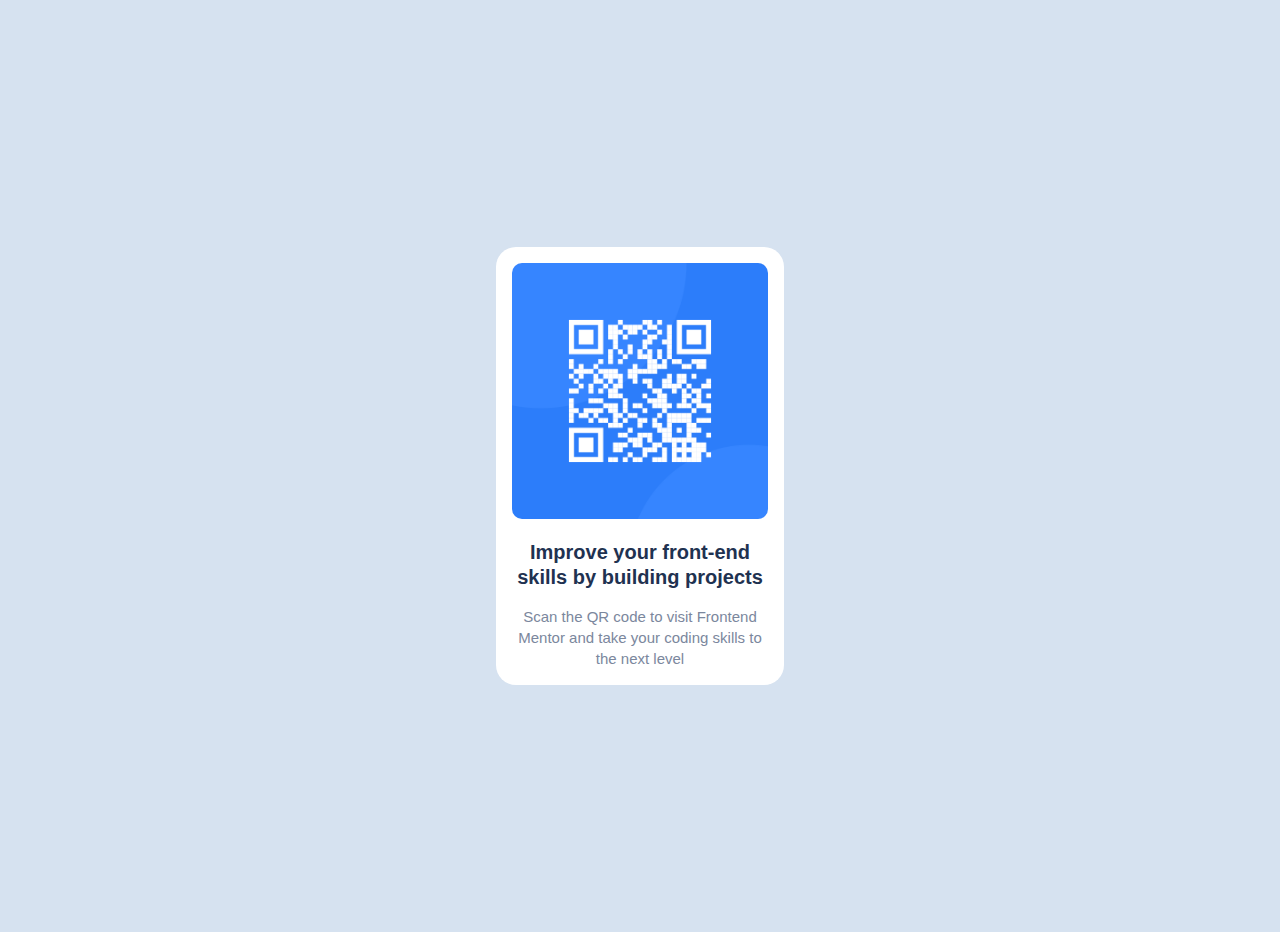
<file: code/index.html>
<!DOCTYPE html>
<html lang="en">
<head>
    <meta charset="UTF-8">
    <meta http-equiv="X-UA-Compatible" content="IE=edge">
    <meta name="viewport" content="width=device-width, initial-scale=1.0">
    <title>qr-code-exercise</title>

    <link rel="stylesheet" href="main.css">

</head>
<body>
    <div class="container">
        <img src="./images/image-qr-code.png" alt="Scan the code.">
        <div class="text">
            <h2>Improve your front-end skills by building projects</h2>
            <p>Scan the QR code to visit Frontend Mentor and take your coding skills to the next level</p>
        </div>
    </div>
</body>
</html>
</file>
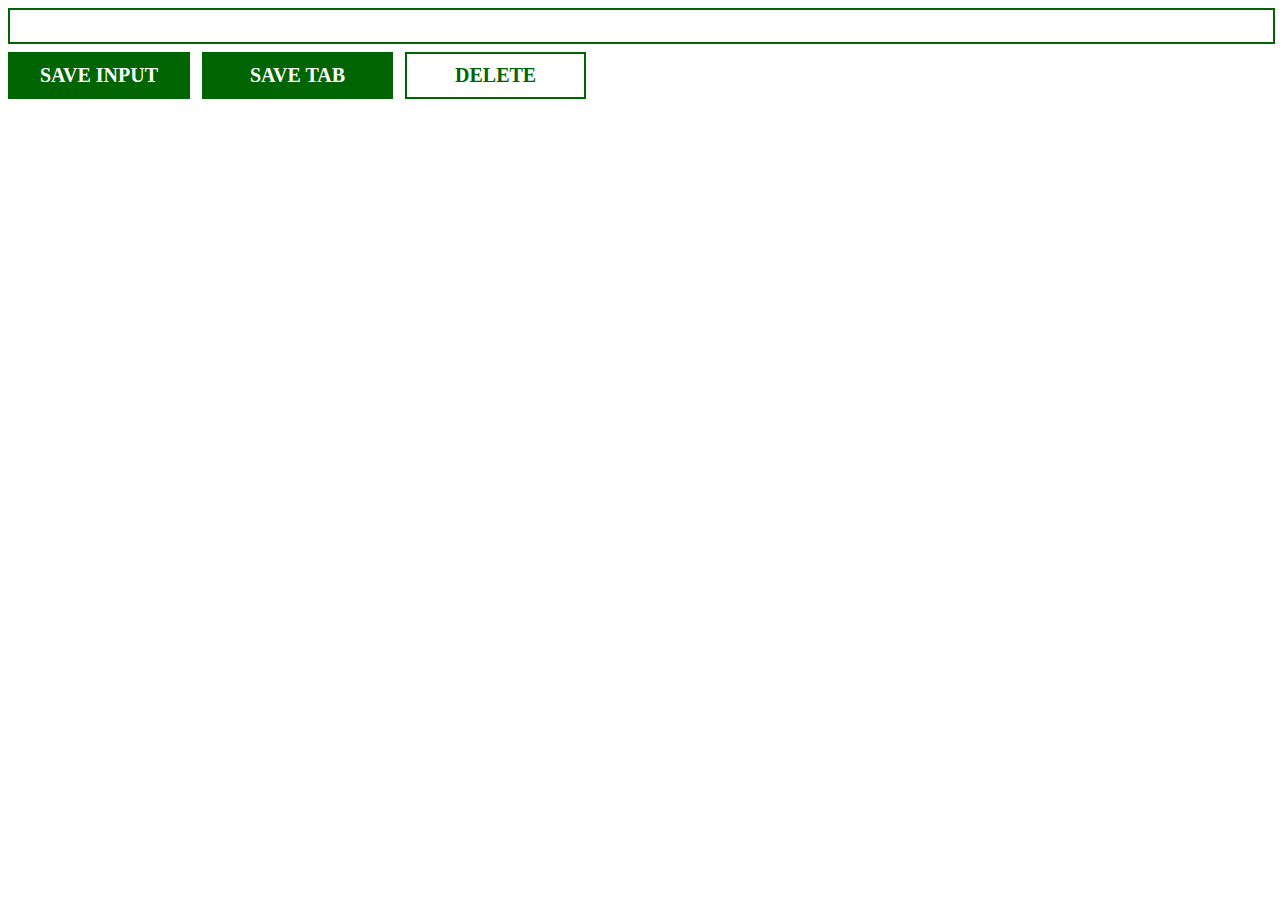
<file: leads-program/index.html>
<!DOCTYPE html>
<html lang="en">
<head>
    <meta charset="UTF-8">
    <meta http-equiv="X-UA-Compatible" content="IE=edge">
    <meta name="viewport" content="width=device-width, initial-scale=1.0">
    <title>Leads Tracker</title>
    <link rel="stylesheet" href="design.css">
</head>
<body>
    <input type="text" id="input">
    <button id="saveButton">SAVE INPUT</button>
    <button id="saveTabButton">SAVE TAB</button>
    <button id="deleteButton">DELETE</button>
    <ul id="unorderedList"></ul>
    <script src="app.js"></script>
</body>
</html>
</file>
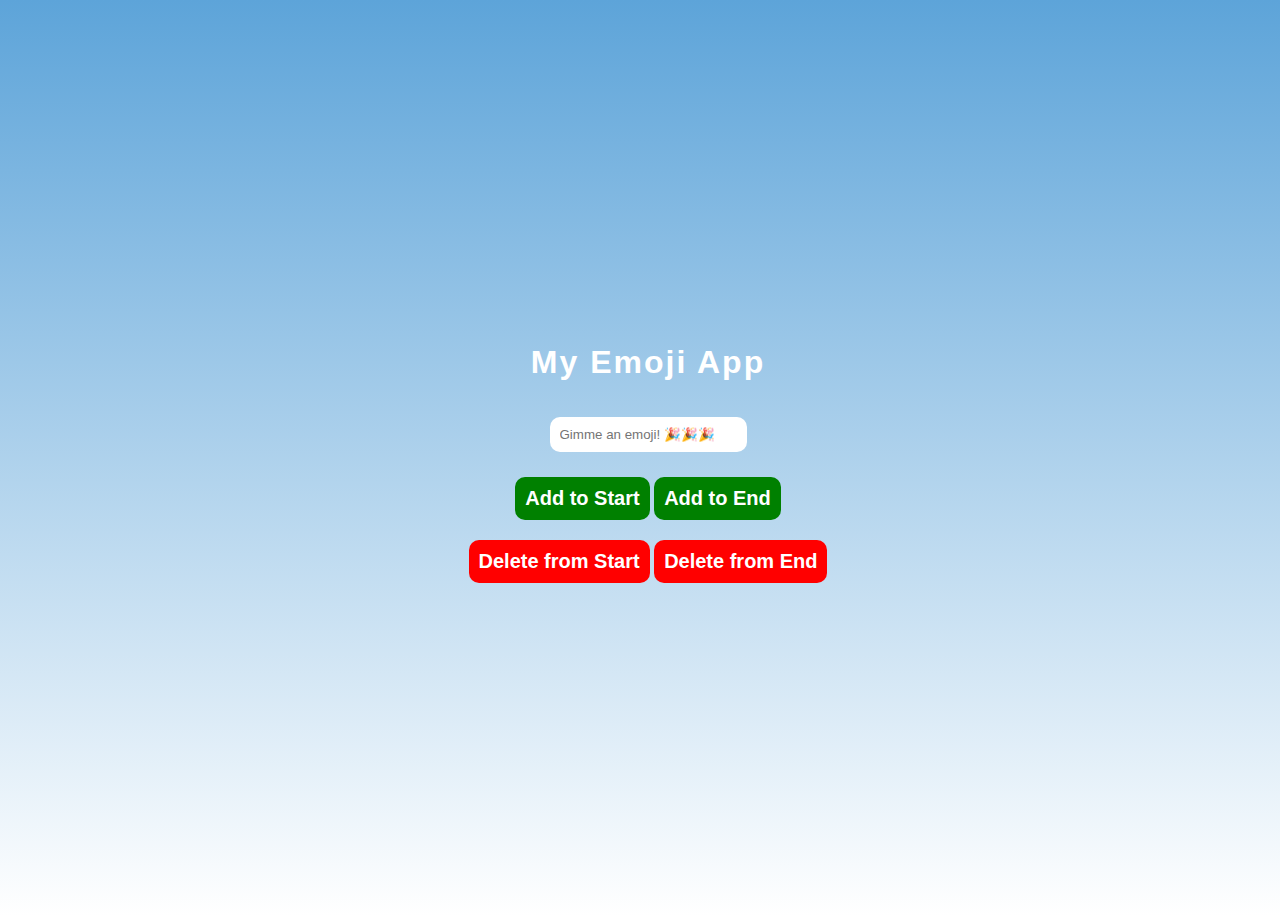
<file: my-emoji-app/index.html>
<!DOCTYPE html>
<html lang="en">
<head>
    <meta charset="UTF-8">
    <meta http-equiv="X-UA-Compatible" content="IE=edge">
    <meta name="viewport" content="width=device-width, initial-scale=1.0">
    <title>My Emoji</title>
    <link rel="stylesheet" href="design.css">
</head>
<body>
    <div class="container">
        <h1>My Emoji App</h1>
        <div id="emojiContainer"></div>
        <input type="text" placeholder="Gimme an emoji! 🎉🎉🎉" id="inputField">
        <div class="green">
            <button id="start">Add to Start</button>
            <button id="end">Add to End</button>
        </div>
        <div class="red">
            <button id="startDelete">Delete from Start</button>
            <button id="endDelete">Delete from End</button>
        </div>
    </div>

    <script src="app.js"></script>
</body>
</html>
</file>
<file: leads-program/design.css>
* {
  margin: 0;
  padding: 0;
  font-family: Cambria, Cochin, Georgia, Times, "Times New Roman", serif;
  box-sizing: border-box; /* To ensure box does not get out of screen. */
}

#input {
  display: block;
  width: 99%;
  border: 2px solid darkgreen;
  padding: 0.5rem;
  margin: 0.5rem;
}

#saveButton {
  background-color: darkgreen;
  border: none;
  padding: 0.75rem 2rem;
  color: white;
  font-size: 20px;
  margin-left: 0.5rem;
}

#saveButton:hover {
  background-color: rgb(78, 223, 126);
  cursor: pointer;
}

#saveTabButton {
  background-color: darkgreen;
  border: none;
  padding: 0.75rem 3rem;
  color: white;
  font-size: 20px;
  margin-left: 0.5rem;
}

#saveTabButton:hover {
  background-color: rgb(78, 223, 126);
  cursor: pointer;
}

#deleteButton {
  background-color: white;
  border: 2px solid darkgreen;
  color: darkgreen;
  padding: 0.64rem 3rem;
  font-size: 20px;
  margin-left: 0.5rem;
}

#deleteButton:hover {
  text-decoration: underline;
  cursor: pointer;
}

button {
  margin-bottom: 2rem;
  font-weight: bold;
}

/* Styling links saved. */
/* Using just (a) because this is common call. */
a {
  text-decoration: none;
  color: darkgreen;
  list-style: none;
  font-size: 20px;
}

a:hover {
  text-decoration: underline;
}

ul {
  margin-left: 0.5rem;
}

li {
  margin-bottom: 0.25rem;
}
</file>
<file: my-emoji-app/design.css>
body{
    font-family: Verdana, Geneva, Tahoma, sans-serif;
    background-image: linear-gradient(#5da4d9, #fff);
}

.container{
    display: flex;
    align-items: center;
    justify-content: center;
    flex-direction: column;
    height: 100vh;
    width: 100vw;
}

.container h1{
    letter-spacing: 2px;
    color: #fff;
}

#inputField{
    display: block;
    margin: 15px auto;
    border: none;
    border-radius: 10px;
    padding: 10px;
}

.green{
    padding: 10px 0px;
}

.green button{
    background: green;
    border: none;
    padding: 10px;
    font-size: 20px;
    color: white;
    font-weight: bold;
    border-radius: 10px;
}

.green button:hover{
    cursor: pointer;
    background-color: rgb(12, 244, 12);
}

.red{
    padding: 10px;
}

.red button{
    background: red;
    border: none;
    padding: 10px;
    font-size: 20px;
    color: white;
    font-weight: bold;
    border-radius: 10px;
}

.red button:hover{
    cursor: pointer;
    background-color: rgb(128, 5, 5);
}
</file>
<file: code/main.css>
/* Include CSS reset at the start. */
/* To remove browser styles. */
/* There are other styles too. */
*{
    margin: 0;
    padding: 0;
}

/* Make body min-height to viewport. */
/* Use flex to center. */
/* DO NOT use large marginson container body. */
body{
    /* display: flex;
    justify-content: center;
    background-color: hsl(212, 45%, 89%); */

    /* Centering on-screen. */
    display: flex;
    justify-content: center;
    align-items: center;

    min-height: 100vh;
    padding: 1rem; /* Stops content from hitting screen edges. */
    line-height: 1.4;
    background-color: hsl(212, 45%, 89%);

}

/* LET CONTENT DETERMINE THE HEIGHT! */
/* Use max-width, not width so it can shrink on small screens if needed. */
.container{
    /* background-color: hsl(0, 0%, 100%);
    width: 16rem;
    height: 25rem;
    padding: 20px;
    border-radius: 20px;
    margin-top: 7rem; */

    

    padding: 1rem;
    border-radius: 20px;

    max-width: 16rem;
    text-align: center;
    background-color: hsl(0, 0%, 100%);
}

.container img{
    /* width: 16rem;
    height: 16rem;
    border-radius: 20px; */

    border-radius: 10px;

    /* Basic resets for all (img) tags */
    display: block;
    max-width: 100%;
    

}

/* Only display flex what needs it. */
/* .container h2,  .container p, .container img{
    display: flex;
    justify-content: center;
    text-align: center;
} */

/* Font-size should always be in rem. */
.container p{
    /* font-size: 20px; */

    font-family: 'Outfit', sans-serif;
    font-size: 0.9375rem;
    font-weight: 400;
    color: hsl(220, 15%, 55%);

    margin-top: 1rem;
}

.container h2{
    /* font-size: 20px; */

    font-family: 'Outfit', sans-serif;
    font-size: 1.25rem;
    font-weight: 700;

    line-height: 1.25;
    margin-top: 1.3rem;
    color: hsl(218, 44%, 22%);
}
</file>
